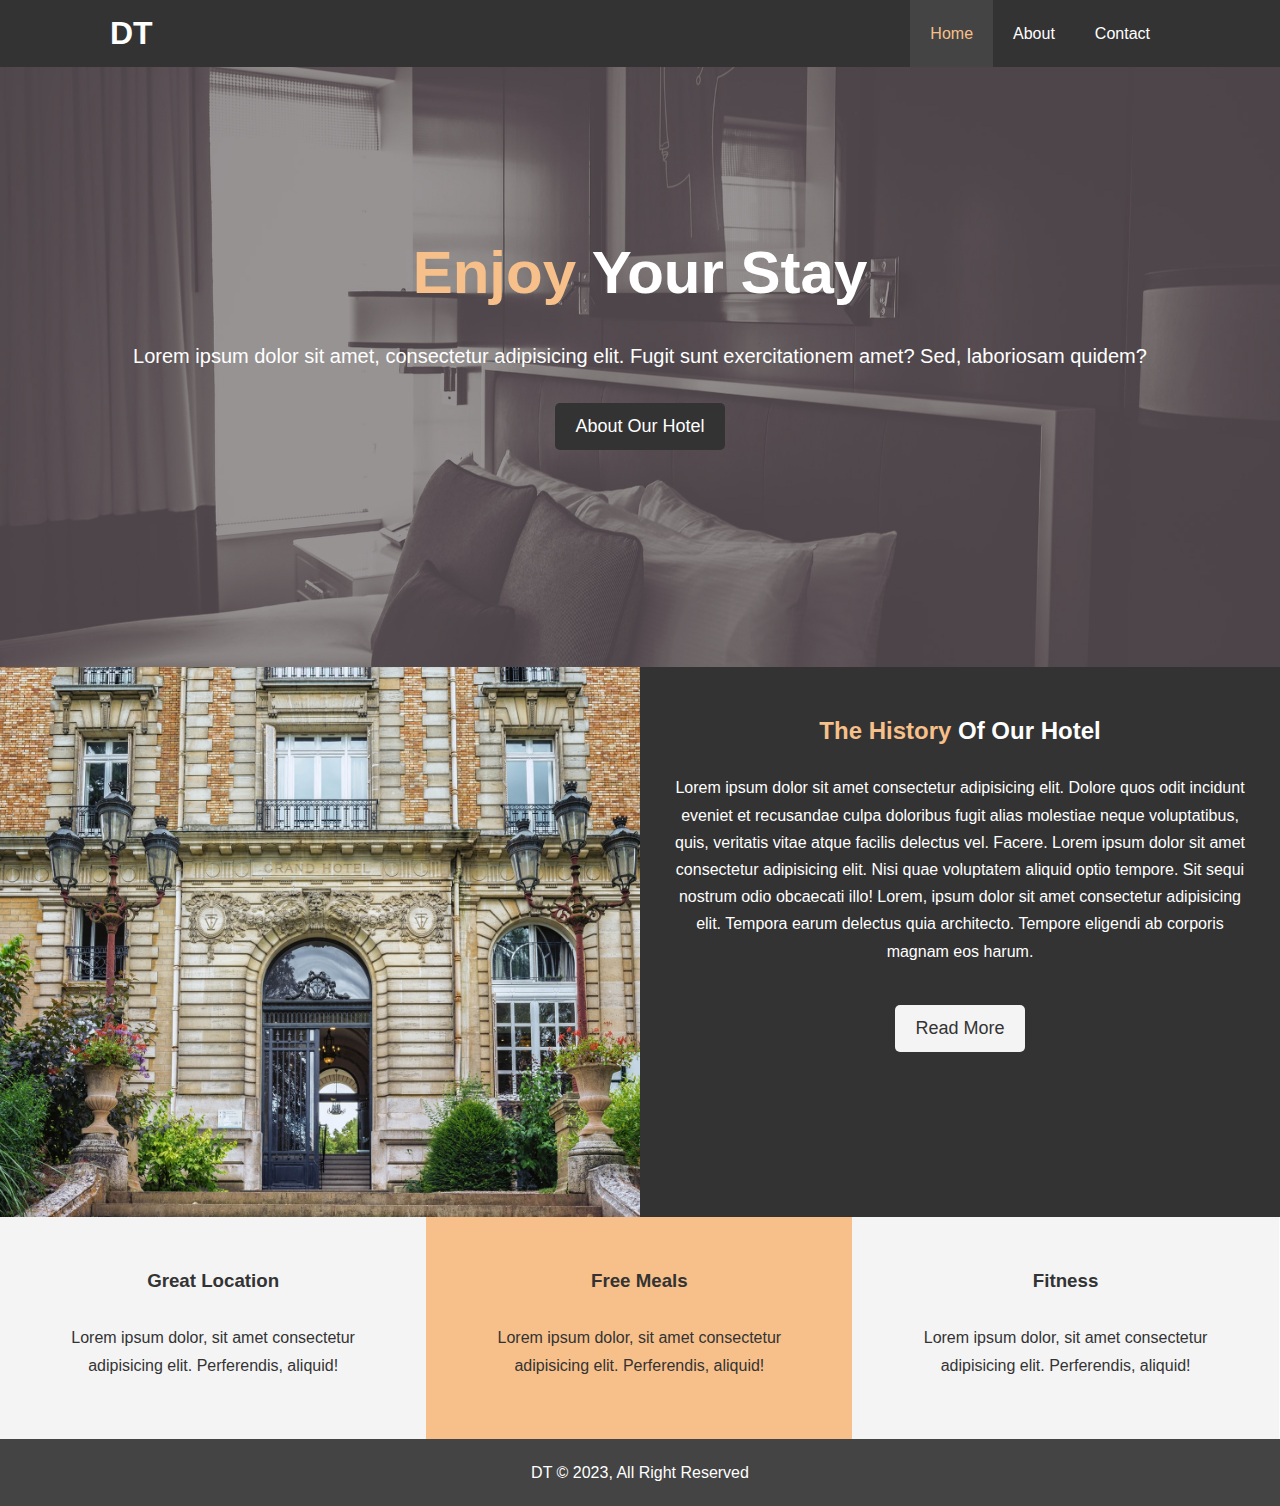
<file: index.html>
<!DOCTYPE html>
<html lang="en">
<head>
    <meta charset="UTF-8">
    <meta http-equiv="X-UA-Compatible" content="IE=edge">
    <meta name="viewport" content="width=device-width, initial-scale=1.0">
    <link rel="stylesheet" href="https://use.fontawesome.com/releases/v5.6.1/css/all.css" integrity="sha384-gfdkjb5BdAXd+lj+gudLWI+BXq4IuLW5IT+brZEZsLFm++aCMlF1V92rMkPaX4PP" crossorigin="anonymous">
    <link rel="stylesheet" href="css/style.css">
    <link rel="stylesheet" media="screen and (max-width: 768px)" href="css/mobile.css">
    <title>Hotel DT | Welcome</title>
</head>
<body>
    <header>
        <nav id="navbar">
            <div class="container">
                <h1 class="logo"><a href="index.html">DT</a></h1>
                <ul>
                    <li><a class="current" href="index.html">Home</a></li>
                    <li><a href="about.html">About</a></li>
                    <li><a href="contact.html">Contact</a></li>
                </ul>   
            </div>
        </nav>
        <div id="showcase">
            <div class="container">
                <div class="showcase-content">
                    <h1><span class="primary-text"> Enjoy</span> Your Stay</h1>
                    <p class="lead">Lorem ipsum dolor sit amet, consectetur adipisicing elit. Fugit sunt exercitationem amet? Sed, laboriosam quidem?</p>
                    <a class="btn" href="about.html">About Our Hotel</a>
                </div>
            </div>
        </div>
    </header>

    <section id="home-info" class="bg-dark">
        <div class="info-img"></div>
        <div class="info-content bg-dark">
            <h2><span class="primary-text">The History</span> Of Our Hotel</h2>
            <p>Lorem ipsum dolor sit amet consectetur adipisicing elit. Dolore quos odit incidunt eveniet et recusandae culpa doloribus fugit alias molestiae neque voluptatibus, quis, veritatis vitae atque facilis delectus vel. Facere. Lorem ipsum dolor sit amet consectetur adipisicing elit. Nisi quae voluptatem aliquid optio tempore. Sit sequi nostrum odio obcaecati illo! Lorem, ipsum dolor sit amet consectetur adipisicing elit. Tempora earum delectus quia architecto. Tempore eligendi ab corporis magnam eos harum.</p>
            <a href="about.html" class="btn btn-light">Read More</a>
        </div>
    </section>

    <section id="features">
        <div class="box bg-light">
            <i class="fas fa-hotel fa-3x"></i>
            <h3>Great Location</h3>
            <p>Lorem ipsum dolor, sit amet consectetur adipisicing elit. Perferendis, aliquid!</p>
        </div>
        <div class="box bg-primary">
            <i class="fas fa-utensils fa-3x"></i>
            <h3>Free Meals</h3>
            <p>Lorem ipsum dolor, sit amet consectetur adipisicing elit. Perferendis, aliquid!</p>
        </div>
        <div class="box bg-light">
            <i class="fas fa-dumbbell fa-3x"></i>
            <h3>Fitness</h3>
            <p>Lorem ipsum dolor, sit amet consectetur adipisicing elit. Perferendis, aliquid!</p>
        </div>
    </section>

    <div class="clr"></div>

    <div id="main-footer">
        <p>DT &copy; 2023, All Right Reserved</p>
    </div>
</body>
</html>
</file>
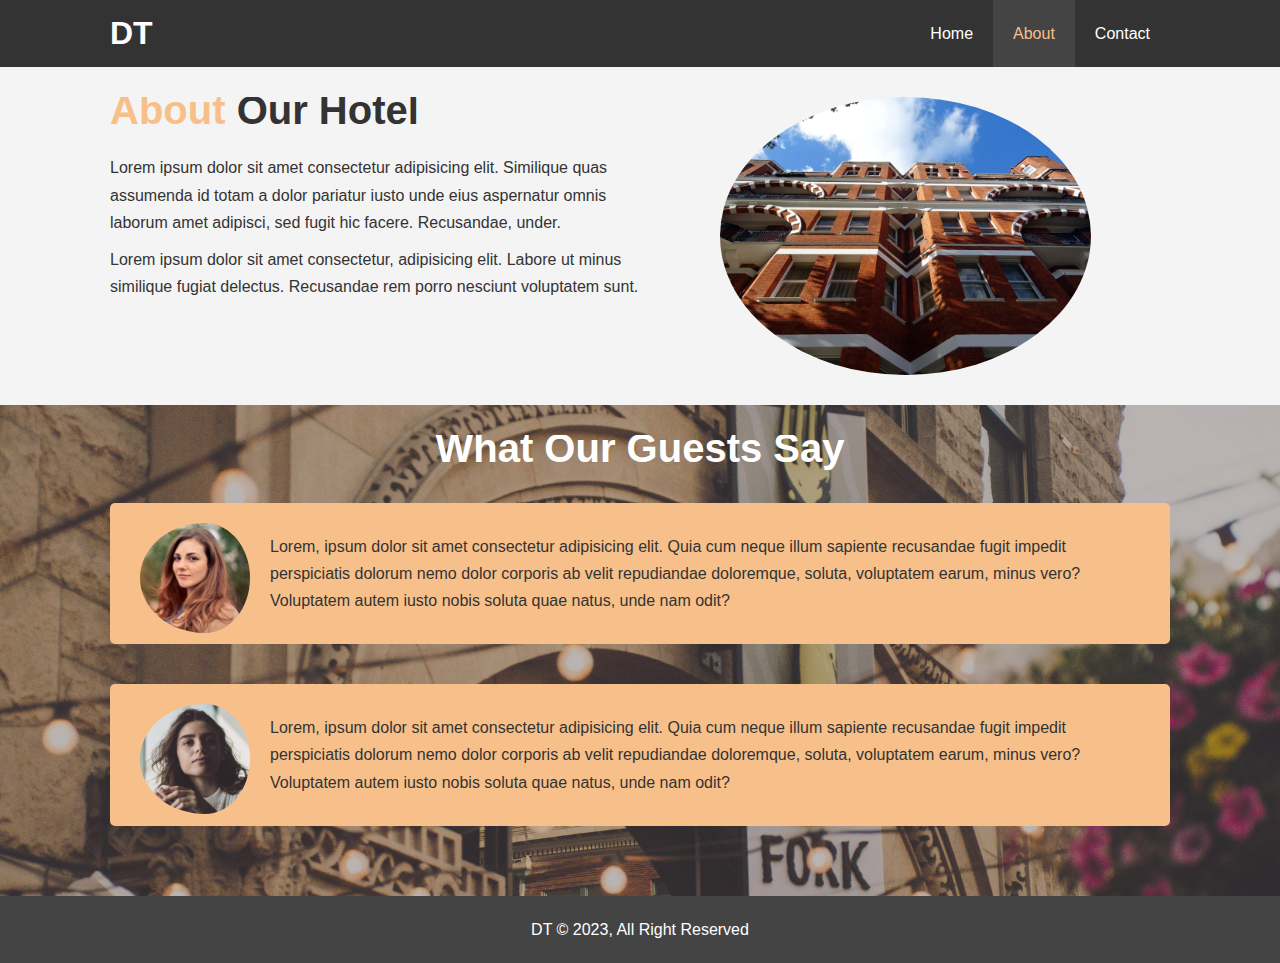
<file: about.html>
<!DOCTYPE html>
<html lang="en">
<head>
    <meta charset="UTF-8">
    <meta http-equiv="X-UA-Compatible" content="IE=edge">
    <meta name="viewport" content="width=device-width, initial-scale=1.0">
    <link rel="stylesheet" href="css/style.css">
    <link rel="stylesheet" media="screen and (max-width: 768px)" href="css/mobile.css">
    <title>Hotel DT | About</title>
</head>
<body>
    <header>
        <nav id="navbar">
            <div class="container">
                <h1 class="logo"><a href="index.html">DT</a></h1>
                <ul>
                    <li><a href="index.html">Home</a></li>
                    <li><a class="current" href="about.html">About</a></li>
                    <li><a href="contact.html">Contact</a></li>
                </ul>   
            </div>
        </nav>
    </header>

    <section id="about-info" class="bg-light yp3">
        <div class="container">
            <div class="info-left">
                <h1 class="lheading"><span class="primary-text">About</span> Our Hotel</h1>
                <p>Lorem ipsum dolor sit amet consectetur adipisicing elit. Similique quas assumenda id totam a dolor pariatur iusto unde eius aspernatur omnis laborum amet adipisci, sed fugit hic facere. Recusandae, under.</p>
                <p>Lorem ipsum dolor sit amet consectetur, adipisicing elit. Labore ut minus similique fugiat delectus. Recusandae rem porro nesciunt voluptatem sunt.</p>
            </div>
            <div class="info-right">
                <img src="./image_resources/photo-2.jpg" alt="hotel image">
            </div>
        </div>
    </section>

    <div class="clr"></div>

    <section id="testimonials" class="yp3">
        <div class="container">
            <h2 class="lheading">What Our Guests Say</h2>
            <div class="testimonial bg-primary yp2">
                <img src="./image_resources/person-1.jpg" alt="person-1">
                <p>Lorem, ipsum dolor sit amet consectetur adipisicing elit. Quia cum neque illum sapiente recusandae fugit impedit perspiciatis dolorum nemo dolor corporis ab velit repudiandae doloremque, soluta, voluptatem earum, minus vero? Voluptatem autem iusto nobis soluta quae natus, unde nam odit?</p>
            </div>

            <div class="testimonial bg-primary yp1 ">
                <img src="./image_resources/person-2.jpg" alt="person-2">
                <p>Lorem, ipsum dolor sit amet consectetur adipisicing elit. Quia cum neque illum sapiente recusandae fugit impedit perspiciatis dolorum nemo dolor corporis ab velit repudiandae doloremque, soluta, voluptatem earum, minus vero? Voluptatem autem iusto nobis soluta quae natus, unde nam odit?</p>
            </div>
        </div>
    </section>

    <div id="main-footer">
        <p>DT &copy; 2023, All Right Reserved</p>
    </div>
</body>
</html>
</file>
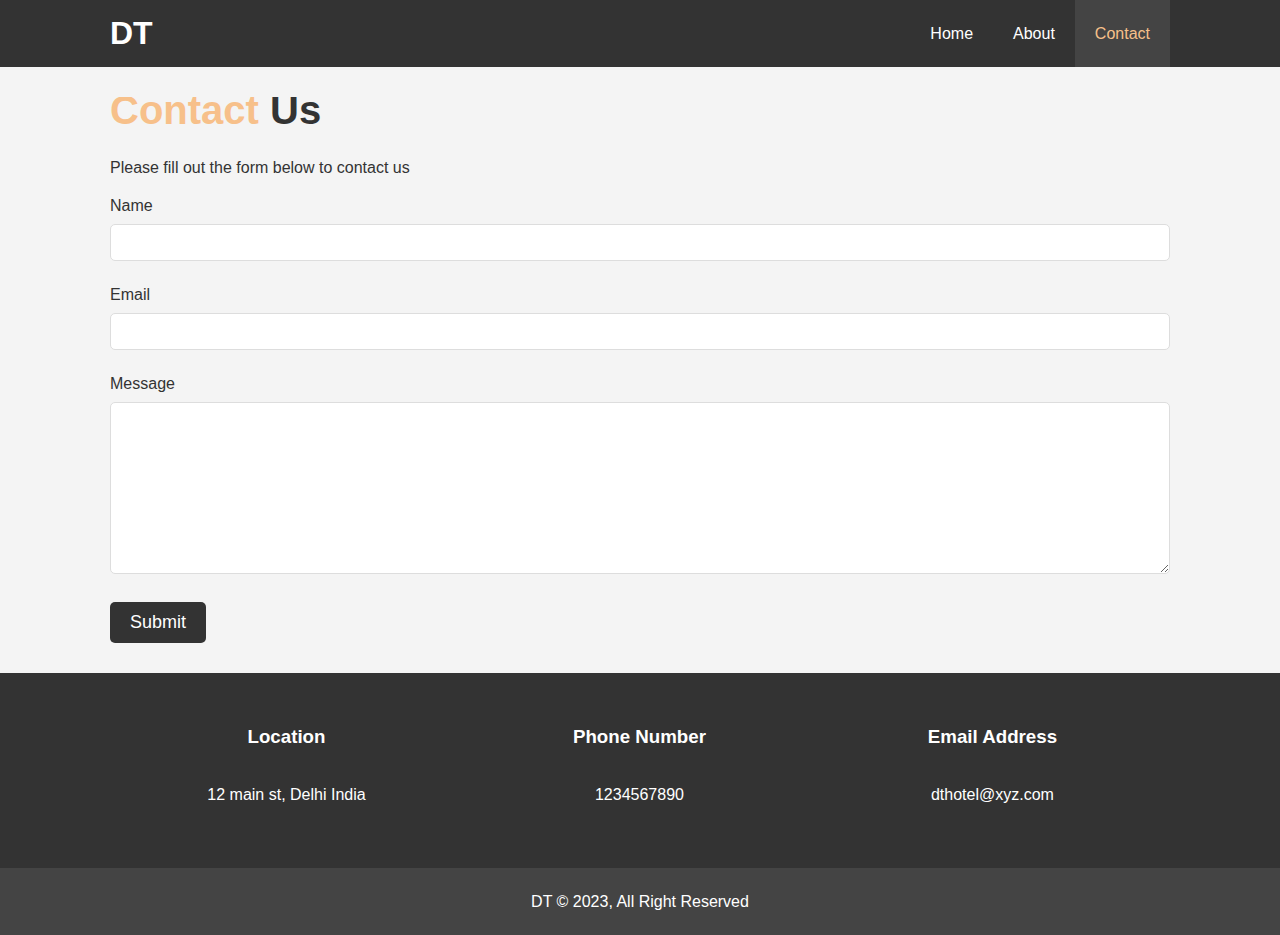
<file: contact.html>
<!DOCTYPE html>
<html lang="en">
<head>
    <meta charset="UTF-8">
    <meta http-equiv="X-UA-Compatible" content="IE=edge">
    <meta name="viewport" content="width=device-width, initial-scale=1.0">
    <link rel="stylesheet" href="https://use.fontawesome.com/releases/v5.6.1/css/all.css" integrity="sha384-gfdkjb5BdAXd+lj+gudLWI+BXq4IuLW5IT+brZEZsLFm++aCMlF1V92rMkPaX4PP" crossorigin="anonymous">
    <link rel="stylesheet" href="css/style.css">
    <link rel="stylesheet" media="screen and (max-width: 768px)" href="css/mobile.css">
    <title>Hotel DT | Contact</title>
</head>
<body>
    <header>
        <nav id="navbar">
            <div class="container">
                <h1 class="logo"><a href="index.html">DT</a></h1>
                <ul>
                    <li><a href="index.html">Home</a></li>
                    <li><a href="about.html">About</a></li>
                    <li><a class="current" href="contact.html">Contact</a></li>
                </ul>   
            </div>
        </nav>
    </header>

    <section id="contact" class="bg-light yp3">
        <div class="container">
            <h1 class="lheading"><span class="primary-text">Contact</span> Us</h1>
            <p>Please fill out the form below to contact us</p>
            <form action="process.php">
                <div class="form-group">
                    <label for="name">Name</label>
                    <input type="text" id="name">
                </div>
                <div class="form-group">
                    <label for="email">Email</label>
                    <input type="email" id="email">
                </div>
                <div class="form-group">
                    <label for="msg">Message</label>
                    <textarea name="message" id="msg" rows="10"></textarea>
                </div>
                <button type="submit" class="btn">Submit</button>
            </div>
            </form>
    </section>

    <section id="contact-details" class="bg-dark">
        <div class="container">
            <div class="box">
                <i class="fas fa-hotel fa-3x"></i>
                <h3>Location</h3>
                <p>12 main st, Delhi India</p>
            </div>
            <div class="box">
                <i class="fas fa-phone fa-3x"></i>
                <h3>Phone Number</h3>
                <p>1234567890</p>
            </div>
            <div class="box">
                <i class="fas fa-envelope fa-3x"></i>
                <h3>Email Address</h3>
                <p>dthotel@xyz.com</p>
            </div>
        </div>
    </section>
    
    <div id="main-footer">
        <p>DT &copy; 2023, All Right Reserved</p>
    </div>
</body>
</html>
</file>
<file: css/mobile.css>
#navbar h1 {
    float: none;
    text-align: center;
}

#navbar ul, #navbar li {
    float: none;
    text-align: center;
}

#navbar ul li a {
    padding: 5px;
    border-bottom: 1px dotted #444;
}

/* Showcase */
#showcase .showcase-content {
    padding-top: 70px;
    padding-bottom: 30px;
}

/* Home info */
#home-info .info-img {
    display: none;
    height: 550px;
}

#home-info .info-content {
    float: none;
    width: 100%;
}

/* Boxes */
.box {
    float: none;
    width: 100%;
}

/* About */
.info-right , .info-left{
    float: none;
    width: 100%;
}

.info-right {
    margin-top: 30px;
}

.lheading {
    text-align: center;
}

/* Contact */
#contact-details .box {
    border-bottom: #444 1px dotted;
}
</file>
<file: css/style.css>
/* Reset */
*{
    margin: 0;
    padding: 0;
    box-sizing: border-box;
}

/* Main styling */
html,body {
    font-family: 'Segoe UI', Tahoma, Geneva, Verdana, sans-serif;
    line-height: 1.7em;
}

a {
    color: #333;
    text-decoration: none;
}

h1, h2, h3 {
    padding-bottom: 20px;
}

p {
    margin: 10px 0;
}

/* Utility class */
.container {
    margin: auto;
    max-width: 1100px;
    overflow: auto;
    padding: 0 20px;
}

.primary-text {
    color: #f7c08a;
}

.lead {
    font-size: 20px;
    line-height: 1.7em;
}

.btn {
    display: inline-block;
    font-size: 18px;
    color: #fff;
    background: #333;
    padding: 10px 20px;
    border: none;
    border-radius: 5px;
    cursor: pointer;
}

.btn:hover {
    background: #f7c08a;
    color: #333;
}

.btn-light {
    background: #f4f4f4;
    color: #333
}

.bg-dark {
   background: #333;
   color: #fff 
}

.bg-light {
   background: #f4f4f4;
   color: #333 
}
.bg-primary {
   background: #f7c08a;
   color: #333 
}

.clr {
    clear: both;
}

/* Padding */
.yp1 {padding: 10px 0;}
.yp2 {padding: 20px 0;}
.yp3 {padding: 30px 0;}

/* Large heading */
.lheading {font-size: 40px;}

/* Navbar */
#navbar {    
    background: #333;
    color: #fff;
    overflow: auto;
}

#navbar a{
    color: #fff;
}

#navbar ul li a {
    display: inline-block;
    padding: 20px;
    text-align: center;
}
#navbar ul li a:hover,
#navbar ul li a.current {
    background: #444;
    color: #f7c08a;
}

#navbar h1 {
    float: left;
    padding-top: 20px;
}

#navbar ul {
    list-style: none;
    float: right
}

#navbar li {
    float: left;
}


/* Showcase */
#showcase {
    background: url('../image_resources/showcase.jpg') no-repeat center center/cover;
    height: 600px;
}

#showcase .showcase-content {
    color: #fff;
    text-align: center;
    padding-top: 170px;
}

#showcase .showcase-content h1 {
    font-size: 60px;
    line-height: 1.2em;
}

#showcase .showcase-content p {
    padding-bottom: 20px;
}

/* Home info */
#home-info .info-img {
    float: left;
    width: 50%;
    background: url('../image_resources/photo-1.jpg') no-repeat center center/cover;
    height: 550px;
    min-height: 100%;
}

#home-info .info-content {
    float: right;
    width: 50%;
    height: 550px;
    text-align: center;
    padding: 50px 30px;
    overflow: hidden;
}

#home-info .info-content p {
    padding-bottom: 30px;
}

/* Features */
.box {
    float: left;
    width: 33.3%;
    text-align: center;
    padding: 50px;
}

i {
    margin-bottom: 10px;
}

/* About */
.info-right {
    float: right;
    width: 50%;
    min-height: 100%;
}

.info-right img {
    display: block;
    margin: auto;
    width: 70%;
    border-radius: 50%;
}
.info-left {
    float: left;
    width: 50%;
    min-height: 100%;
}

/* Testimonials */
#testimonials {
    background: url('../image_resources/test-bg.jpg') no-repeat center center/cover;
    height: 100%;
}

#testimonials img {
    float: left;
    width: 130px;
    padding:0 20px 0 0;
    border-radius: 50%;
    margin-left: 10px;
}

#testimonials h2 {
    text-align: center;
    color: #fff;
    padding-bottom: 40px;
    
}

.testimonial {
    padding: 20px;
    /* height: 140px; */
    margin-bottom: 40px;
    border-radius: 5px;
}

/* Contact */
#contact .form-group {
    margin-bottom: 20px;
}

#contact label {
    display: block;
    margin-bottom: 5px;
}

#contact input, textarea {
    width: 100%;
    border: 1px solid #ddd;
    padding: 10px;
    /* margin-bottom: 15px; */
    border-radius: 5px;
}

/* for changing the border color of input field when selected */
#contact input:focus, textarea:focus {
    outline: none;
    border-color: #f7c08a;
}

/* Footer */
#main-footer {
    text-align: center;
    padding: 10px;
    background: #444;
    color: #fff;
}
</file>
